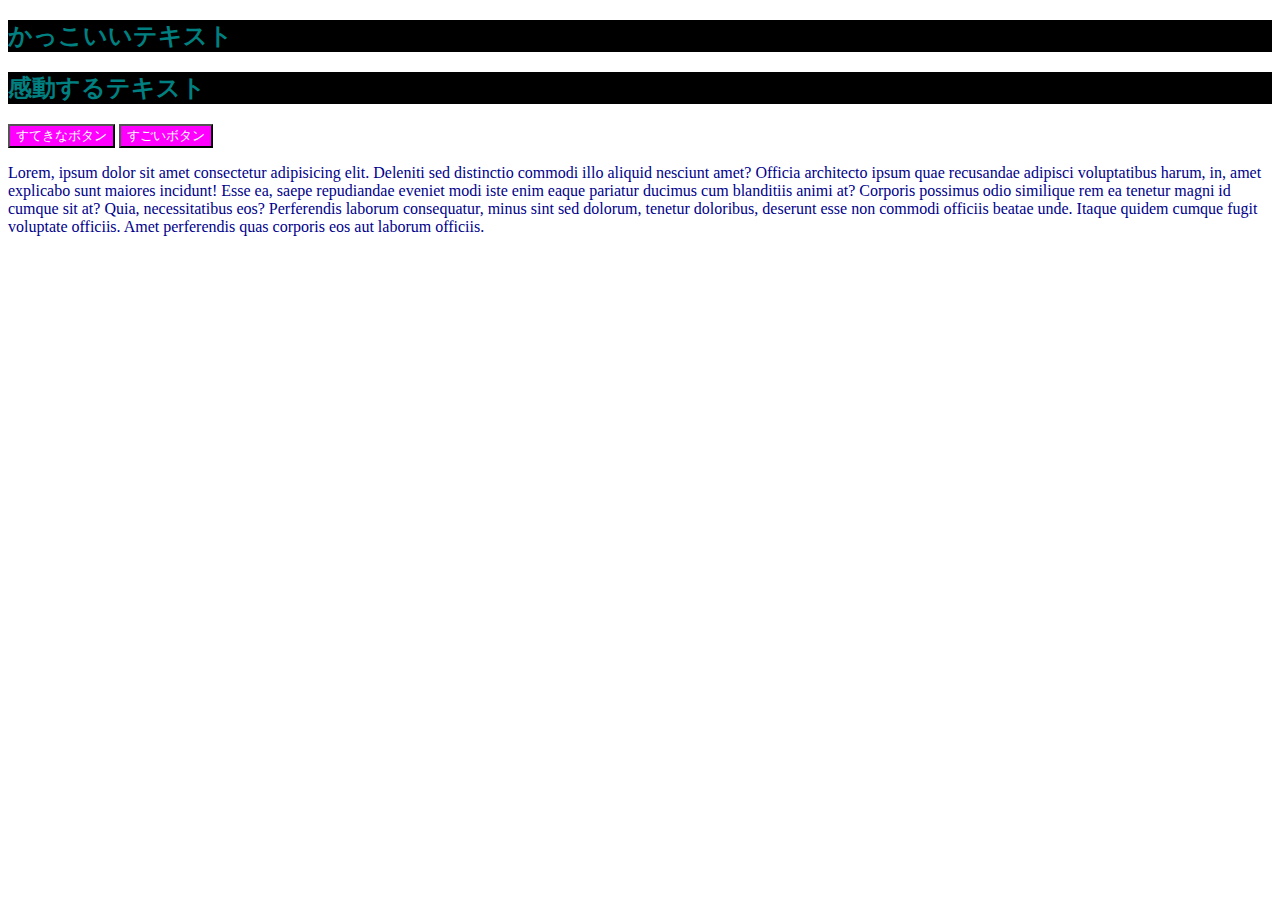
<file: section6/index.html>
<!DOCTYPE html>
<html lang="en">
  <head>
    <meta charset="UTF-8" />
    <meta name="viewport" content="width=device-width, initial-scale=1.0" />
    <title>Document</title>
    <link rel="stylesheet" href="app.css" />
  </head>
  <body>
    <!-- <h1 style="color: purple">Hello!</h1>
    <button style="background-color: brown">send</button> -->

    <!-- <style>
      h2 {
        color: aqua;
      }
    </style> -->
    <h2>かっこいいテキスト</h2>
    <h2>感動するテキスト</h2>
    <button>すてきなボタン</button>
    <button>すごいボタン</button>
    <p>
      Lorem, ipsum dolor sit amet consectetur adipisicing elit. Deleniti sed
      distinctio commodi illo aliquid nesciunt amet? Officia architecto ipsum
      quae recusandae adipisci voluptatibus harum, in, amet explicabo sunt
      maiores incidunt! Esse ea, saepe repudiandae eveniet modi iste enim eaque
      pariatur ducimus cum blanditiis animi at? Corporis possimus odio similique
      rem ea tenetur magni id cumque sit at? Quia, necessitatibus eos?
      Perferendis laborum consequatur, minus sint sed dolorum, tenetur
      doloribus, deserunt esse non commodi officiis beatae unde. Itaque quidem
      cumque fugit voluptate officiis. Amet perferendis quas corporis eos aut
      laborum officiis.
    </p>
  </body>
</html>
</file>
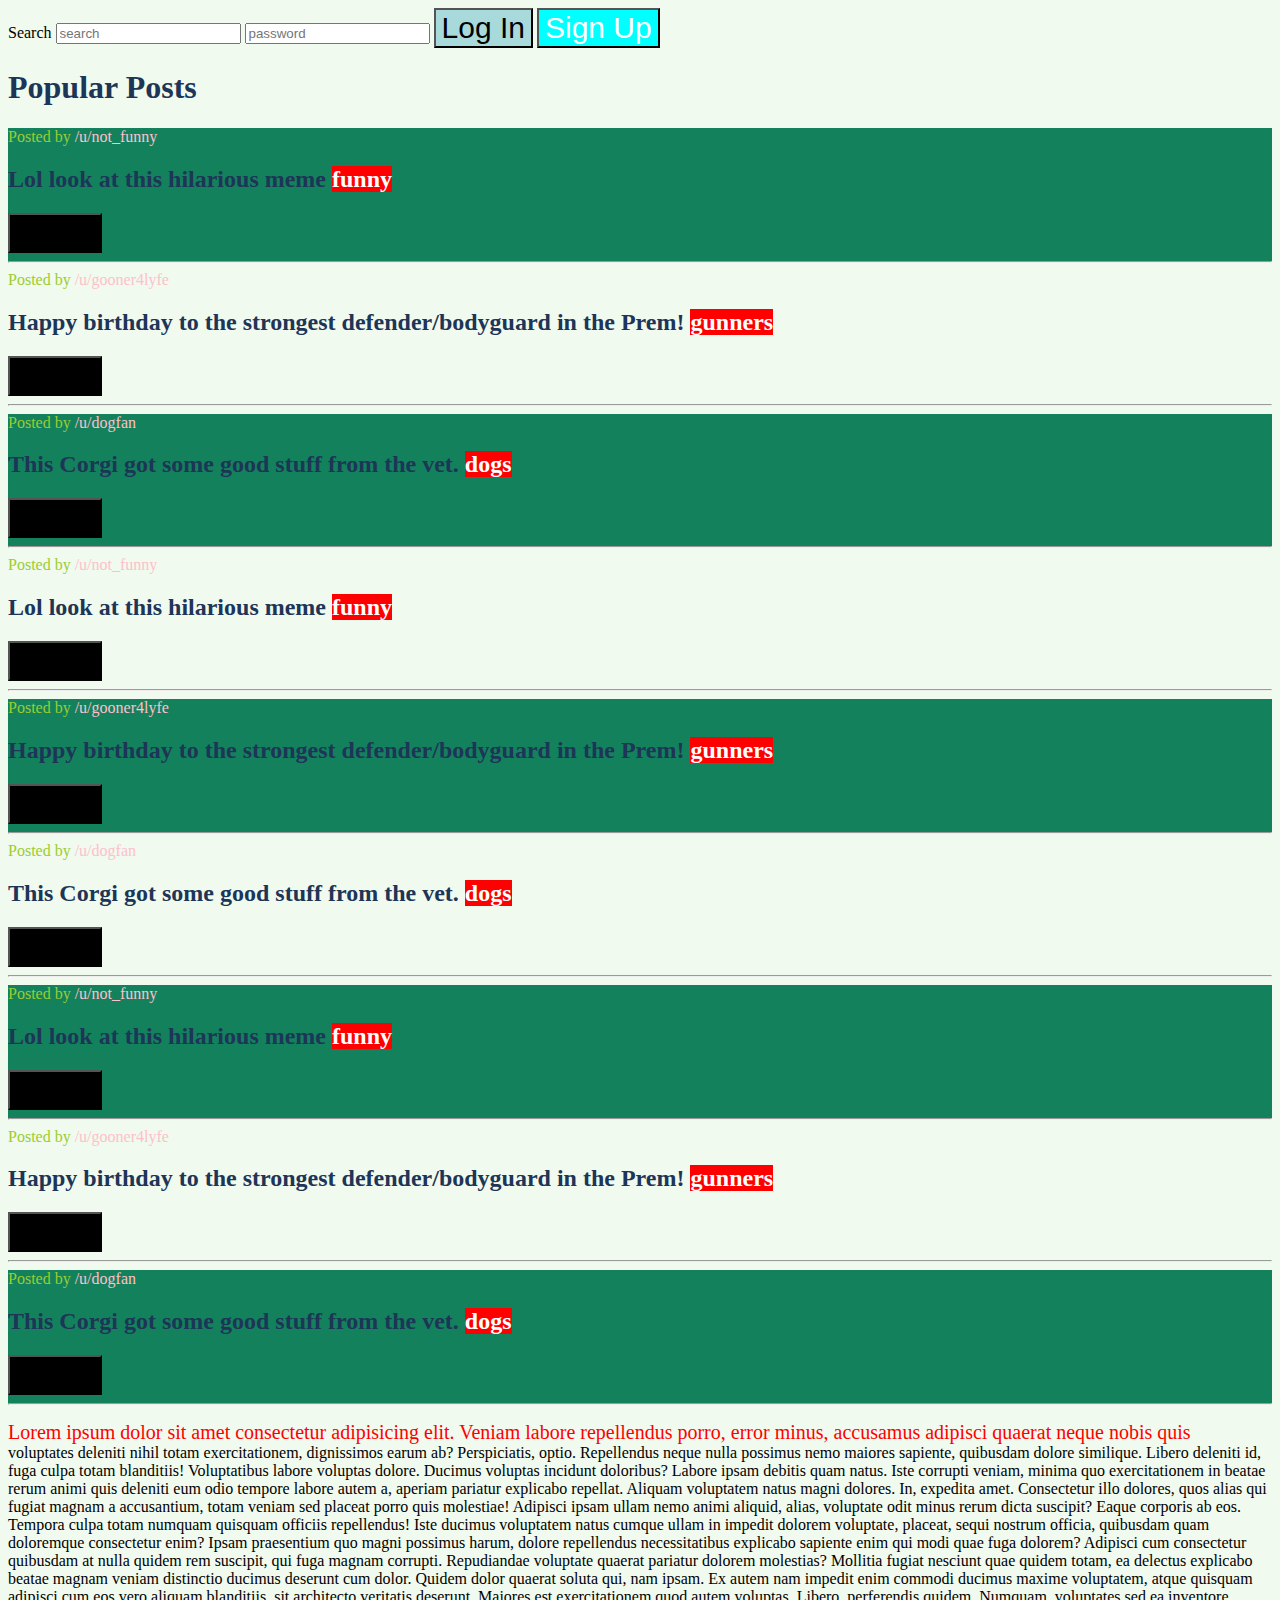
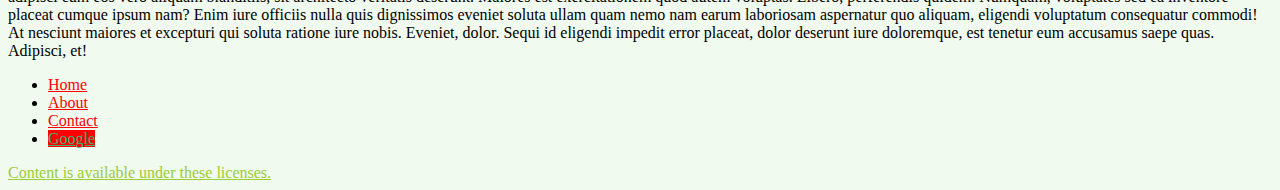
<file: section7/index.html>
<!DOCTYPE html>
<html lang="en">
  <head>
    <meta charset="UTF-8" />
    <meta name="viewport" content="width=device-width, initial-scale=1.0" />
    <title>CSS Selectors</title>
    <link rel="stylesheet" href="app.css" />
  </head>

  <body>
    <nav>
      <label for="search">Search</label>
      <input type="text" placeholder="search" id="search" />
      <input type="password" placeholder="password" name="" id="" />
      <button>Log In</button>
      <button id="signup">Sign Up</button>
    </nav>
    <main>
      <h1>Popular Posts</h1>
      <section class="post">
        <span>Posted by <a href="#213adas">/u/not_funny</a></span>
        <h2>Lol look at this hilarious meme <span class="tag">funny</span></h2>
        <button>+Vote</button>
        <hr />
      </section>
      <section class="post">
        <span>Posted by <a href="#345adas">/u/gooner4lyfe</a></span>
        <h2>
          Happy birthday to the strongest defender/bodyguard in the Prem!
          <span class="tag">gunners</span>
        </h2>
        <button>+Vote</button>
        <hr />
      </section>
      <section class="post">
        <span>Posted by <a href="#981adas">/u/dogfan</a></span>
        <h2>
          This Corgi got some good stuff from the vet.
          <span class="tag">dogs</span>
        </h2>
        <button>+Vote</button>
        <hr />
      </section>
      <section class="post">
        <span>Posted by <a href="#213adas">/u/not_funny</a></span>
        <h2>Lol look at this hilarious meme <span class="tag">funny</span></h2>
        <button>+Vote</button>
        <hr />
      </section>
      <section class="post">
        <span>Posted by <a href="#345adas">/u/gooner4lyfe</a></span>
        <h2>
          Happy birthday to the strongest defender/bodyguard in the Prem!
          <span class="tag">gunners</span>
        </h2>
        <button>+Vote</button>
        <hr />
      </section>
      <section class="post">
        <span>Posted by <a href="#981adas">/u/dogfan</a></span>
        <h2>
          This Corgi got some good stuff from the vet.
          <span class="tag">dogs</span>
        </h2>
        <button>+Vote</button>
        <hr />
      </section>
      <section class="post">
        <span>Posted by <a href="#213adas">/u/not_funny</a></span>
        <h2>Lol look at this hilarious meme <span class="tag">funny</span></h2>
        <button>+Vote</button>
        <hr />
      </section>
      <section class="post">
        <span>Posted by <a href="#345adas">/u/gooner4lyfe</a></span>
        <h2>
          Happy birthday to the strongest defender/bodyguard in the Prem!
          <span class="tag">gunners</span>
        </h2>
        <button>+Vote</button>
        <hr />
      </section>
      <section class="post">
        <span>Posted by <a href="#981adas">/u/dogfan</a></span>
        <h2>
          This Corgi got some good stuff from the vet.
          <span class="tag">dogs</span>
        </h2>
        <button>+Vote</button>
        <hr />
      </section>
      <p>
        Lorem ipsum dolor sit amet consectetur adipisicing elit. Veniam labore
        repellendus porro, error minus, accusamus adipisci quaerat neque nobis
        quis voluptates deleniti nihil totam exercitationem, dignissimos earum
        ab? Perspiciatis, optio. Repellendus neque nulla possimus nemo maiores
        sapiente, quibusdam dolore similique. Libero deleniti id, fuga culpa
        totam blanditiis! Voluptatibus labore voluptas dolore. Ducimus voluptas
        incidunt doloribus? Labore ipsam debitis quam natus. Iste corrupti
        veniam, minima quo exercitationem in beatae rerum animi quis deleniti
        eum odio tempore labore autem a, aperiam pariatur explicabo repellat.
        Aliquam voluptatem natus magni dolores. In, expedita amet. Consectetur
        illo dolores, quos alias qui fugiat magnam a accusantium, totam veniam
        sed placeat porro quis molestiae! Adipisci ipsam ullam nemo animi
        aliquid, alias, voluptate odit minus rerum dicta suscipit? Eaque
        corporis ab eos. Tempora culpa totam numquam quisquam officiis
        repellendus! Iste ducimus voluptatem natus cumque ullam in impedit
        dolorem voluptate, placeat, sequi nostrum officia, quibusdam quam
        doloremque consectetur enim? Ipsam praesentium quo magni possimus harum,
        dolore repellendus necessitatibus explicabo sapiente enim qui modi quae
        fuga dolorem? Adipisci cum consectetur quibusdam at nulla quidem rem
        suscipit, qui fuga magnam corrupti. Repudiandae voluptate quaerat
        pariatur dolorem molestias? Mollitia fugiat nesciunt quae quidem totam,
        ea delectus explicabo beatae magnam veniam distinctio ducimus deserunt
        cum dolor. Quidem dolor quaerat soluta qui, nam ipsam. Ex autem nam
        impedit enim commodi ducimus maxime voluptatem, atque quisquam adipisci
        cum eos vero aliquam blanditiis, sit architecto veritatis deserunt.
        Maiores est exercitationem quod autem voluptas. Libero, perferendis
        quidem. Numquam, voluptates sed ea inventore placeat cumque ipsum nam?
        Enim iure officiis nulla quis dignissimos eveniet soluta ullam quam nemo
        nam earum laboriosam aspernatur quo aliquam, eligendi voluptatum
        consequatur commodi! At nesciunt maiores et excepturi qui soluta ratione
        iure nobis. Eveniet, dolor. Sequi id eligendi impedit error placeat,
        dolor deserunt iure doloremque, est tenetur eum accusamus saepe quas.
        Adipisci, et!
      </p>
    </main>
    <footer>
      <nav>
        <ul>
          <li>
            <a href="#home">Home</a>
          </li>
          <li>
            <a href="#about">About</a>
          </li>
          <li>
            <a href="#contact">Contact</a>
          </li>
          <li>
            <a class="tag" href="www.google.com">Google</a>
          </li>
        </ul>
      </nav>
      <a href="#license">Content is available under these licenses.</a>
    </footer>
  </body>
</html>
</file>
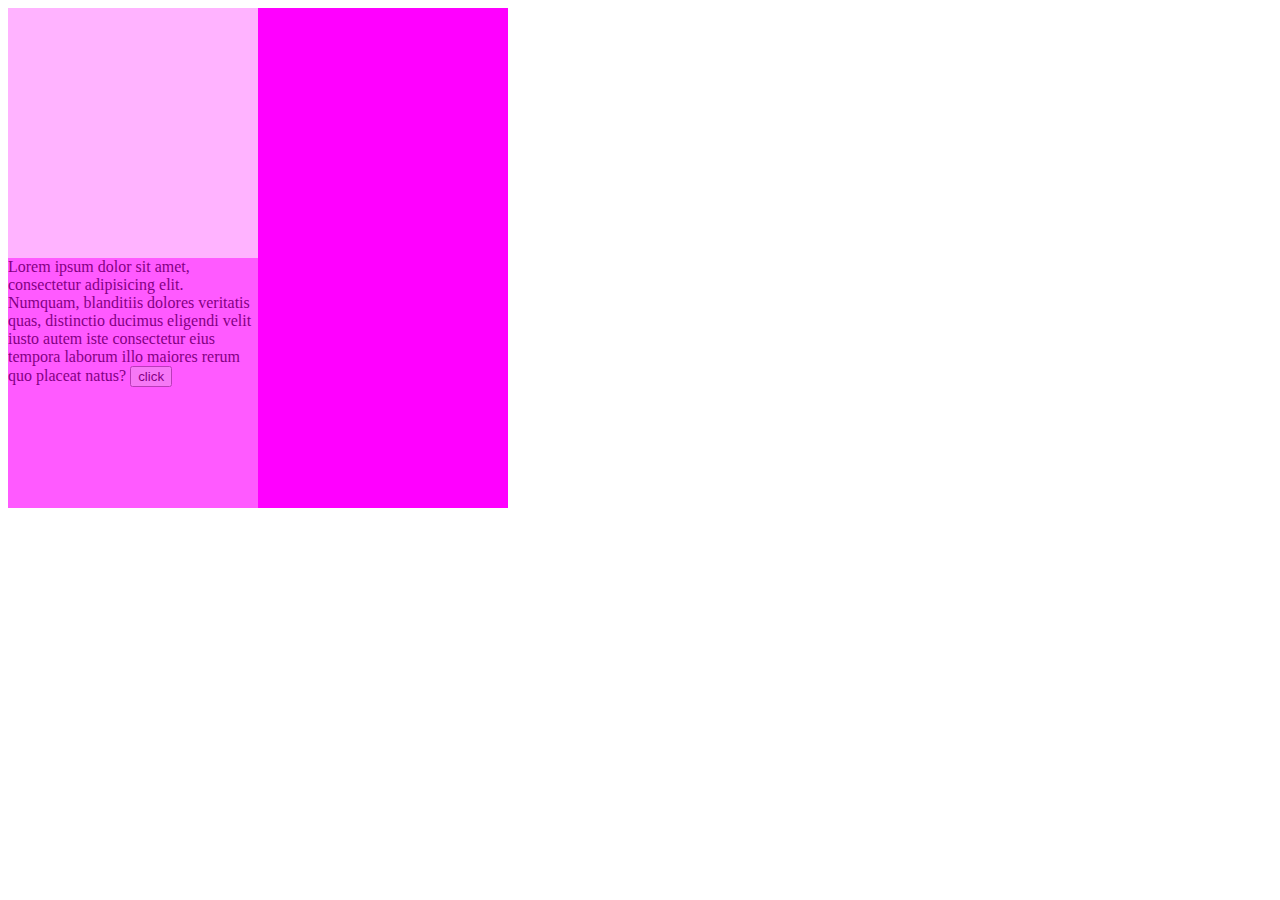
<file: section9/index.html>
<!DOCTYPE html>
<html lang="en">
  <head>
    <meta charset="UTF-8" />
    <meta name="viewport" content="width=device-width, initial-scale=1.0" />
    <title>Document</title>
    <link rel="stylesheet" href="app.css" />
  </head>
  <body>
    <section>
      <div id="rgba"></div>
      <div id="bbb">
        Lorem ipsum dolor sit amet, consectetur adipisicing elit. Numquam,
        blanditiis dolores veritatis quas, distinctio ducimus eligendi velit
        iusto autem iste consectetur eius tempora laborum illo maiores rerum quo
        placeat natus?
        <button>click</button>
      </div>
    </section>
  </body>
</html>
</file>
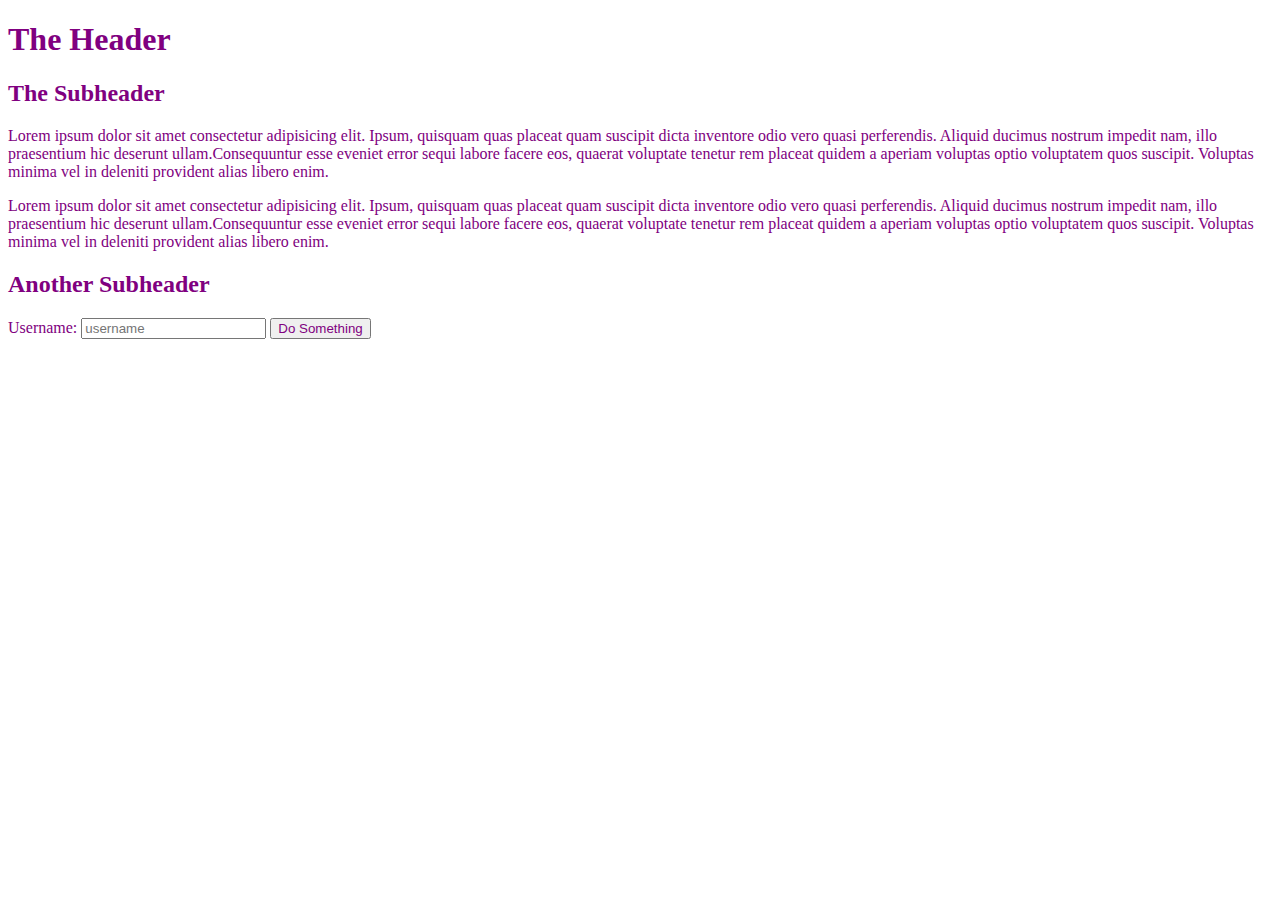
<file: CSS_Selectors/inheritance_demo/index.html>
<!DOCTYPE html>
<html lang="en">

<head>
    <meta charset="UTF-8">
    <meta name="viewport" content="width=device-width, initial-scale=1.0">
    <title>Inheritance Demo</title>
    <link rel="stylesheet" href="app.css">
</head>

<body>
    <h1>The Header</h1>
    <section>
        <h2>The Subheader</h2>
        <p>Lorem ipsum dolor sit amet consectetur adipisicing elit. Ipsum, quisquam quas placeat quam suscipit dicta
            inventore odio vero quasi perferendis. Aliquid ducimus nostrum impedit nam, illo praesentium hic deserunt
            ullam.Consequuntur esse eveniet error sequi labore facere eos, quaerat voluptate tenetur rem placeat quidem
            a aperiam voluptas optio voluptatem quos suscipit. Voluptas minima vel in deleniti provident alias libero
            enim.</p>
        <p>Lorem ipsum dolor sit amet consectetur adipisicing elit. Ipsum, quisquam quas placeat quam suscipit dicta
            inventore odio vero quasi perferendis. Aliquid ducimus nostrum impedit nam, illo praesentium hic deserunt
            ullam.Consequuntur esse eveniet error sequi labore facere eos, quaerat voluptate tenetur rem placeat quidem
            a aperiam voluptas optio voluptatem quos suscipit. Voluptas minima vel in deleniti provident alias libero
            enim.</p>
    </section>
    <section>
        <h2>Another Subheader</h2>
        <form action="blah">
            <label for="username">Username:</label>
            <input type="text" placeholder="username" id="username">
            <button>Do Something</button>
        </form>
    </section>

</body>

</html>
</file>
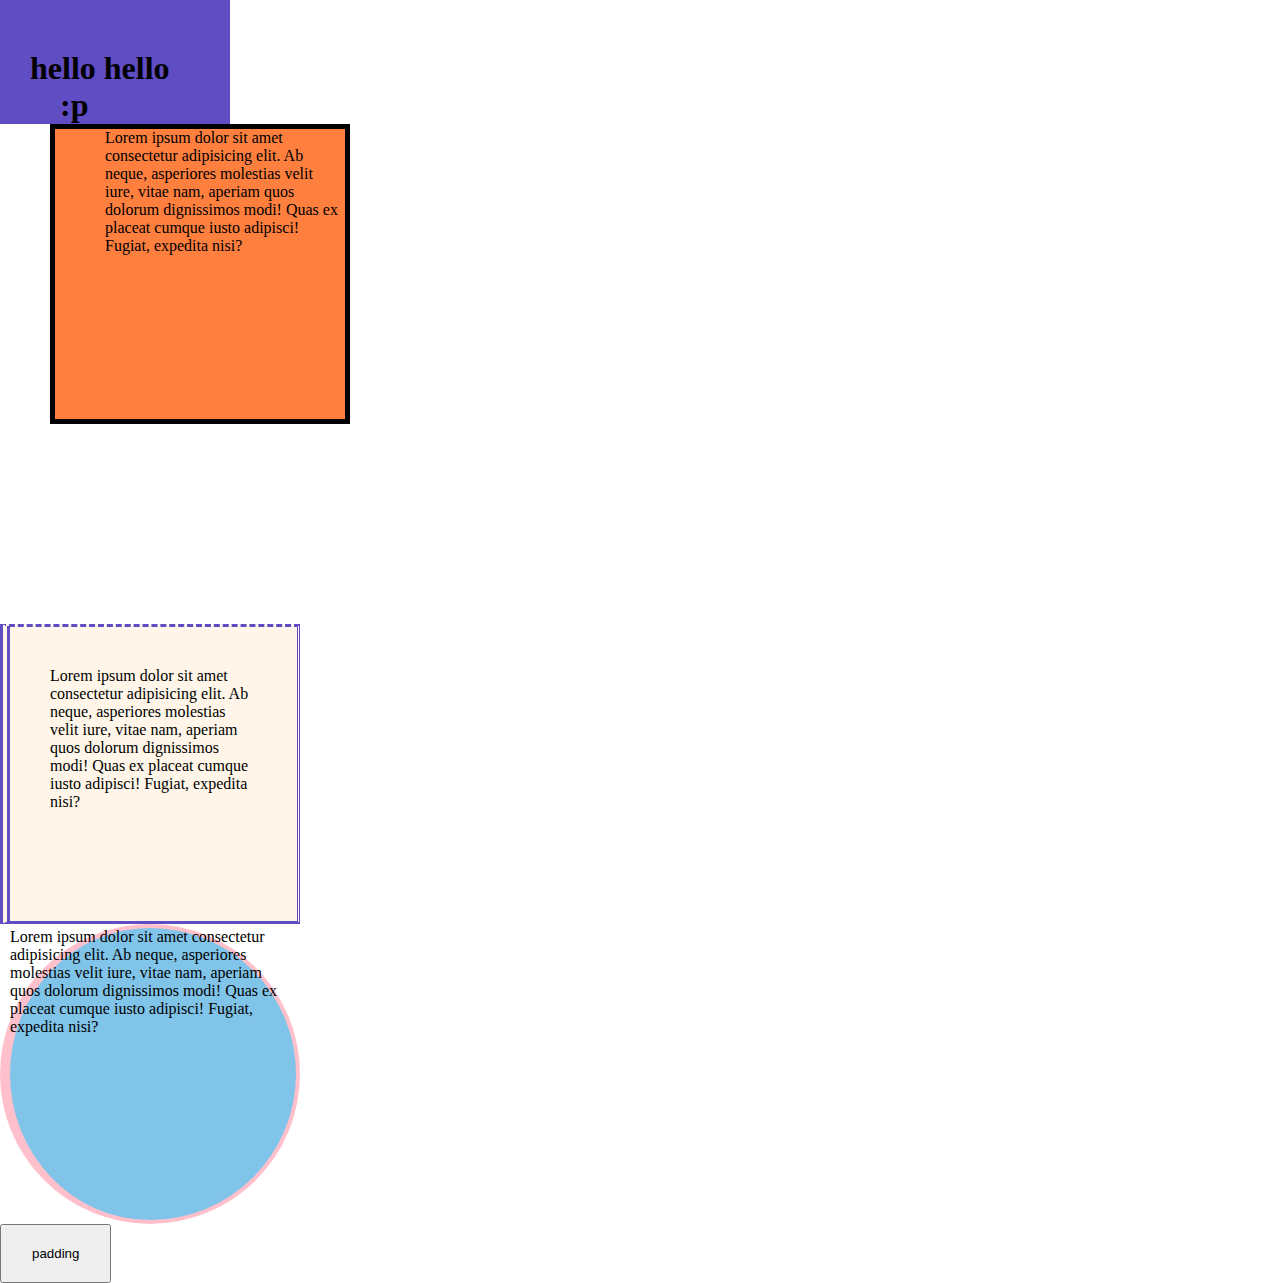
<file: fujii_private/section08/index.html>
<!DOCTYPE html>
<html>

<head>
    <meta charset="UTF-8">
    <meta name="viewport" content="width=device-width, initial-scale=1.0">
    <title>Box Model Demo</title>
    <link rel="stylesheet" href="app.css">
</head>

<body>
    <h1>hello hello <span>:p </span> </h1>
    <div id="one">Lorem ipsum dolor sit amet consectetur adipisicing elit. Ab neque, asperiores molestias velit iure,
        vitae nam,
        aperiam quos dolorum dignissimos modi! Quas ex placeat cumque iusto adipisci! Fugiat, expedita nisi?
    </div>
    <div id="two">Lorem ipsum dolor sit amet consectetur adipisicing elit. Ab neque, asperiores molestias velit iure,
        vitae nam,
        aperiam quos dolorum dignissimos modi! Quas ex placeat cumque iusto adipisci! Fugiat, expedita nisi?
    </div>
    <div id="three">Lorem ipsum dolor sit amet consectetur adipisicing elit. Ab neque, asperiores molestias velit iure,
        vitae nam,
        aperiam quos dolorum dignissimos modi! Quas ex placeat cumque iusto adipisci! Fugiat, expedita nisi?
    </div>
    <button>padding</button>
</body>

</html>
</file>
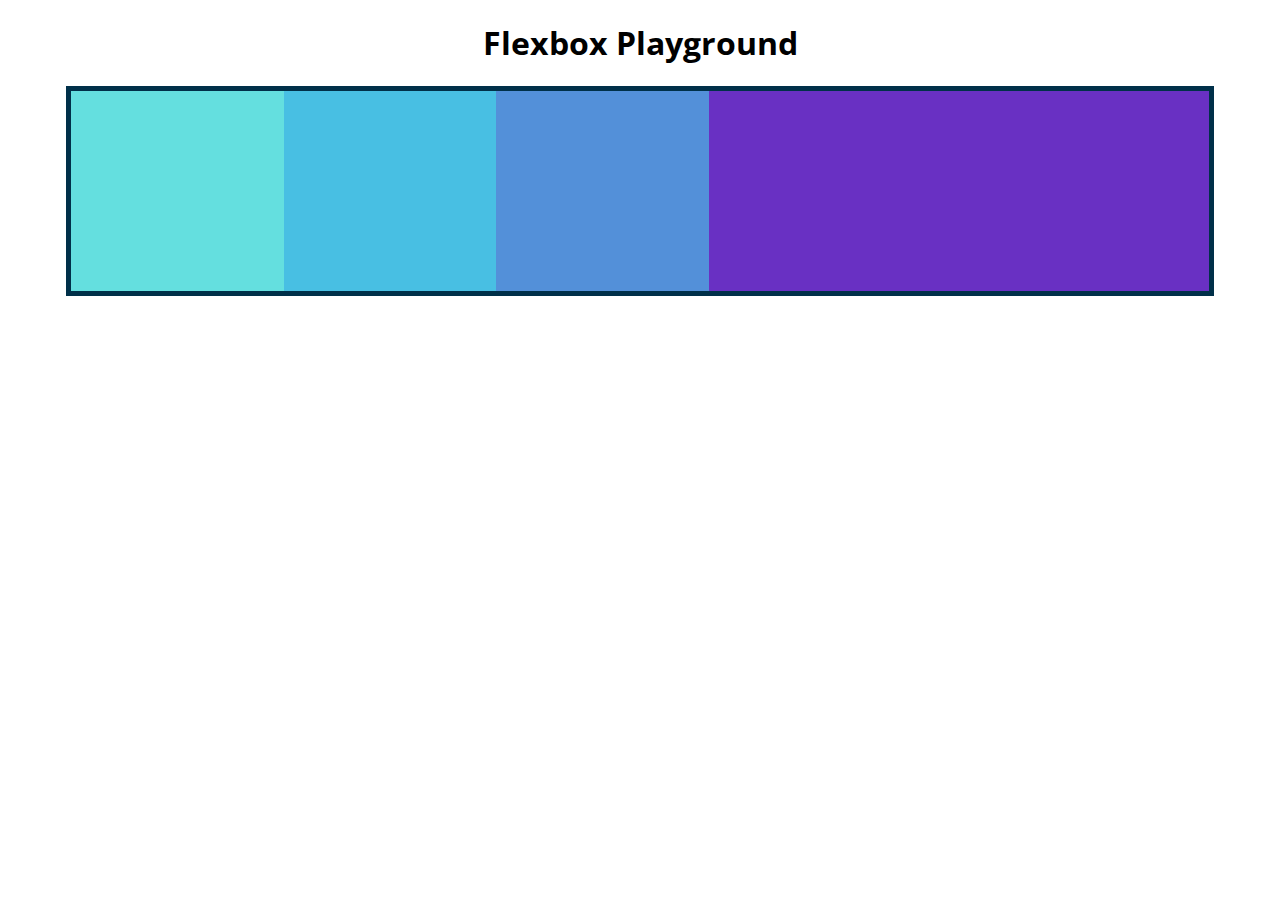
<file: fujii_private/section10_Flexbox_And_Responsive/Flexbox Starter/index.html>
<!DOCTYPE html>
<html lang="en">

<head>
    <meta charset="UTF-8">
    <meta name="viewport" content="width=device-width, initial-scale=1.0">
    <title>Flexbox Playground</title>
    <link href="https://fonts.googleapis.com/css2?family=Open+Sans:wght@300&display=swap" rel="stylesheet">

    <link rel="stylesheet" href="app.css">
</head>

<body>
    <h1>Flexbox Playground</h1>

    <section id="container">
        <div style="background-color: #80ffdb"></div>
        <div style="background-color: #64dfdf"></div>
        <div style="background-color: #48bfe3"></div>
        <div style="background-color: #5390d9"></div>
        <div style="background-color: #6930c3"></div>
    </section>

</body>

</html>
</file>
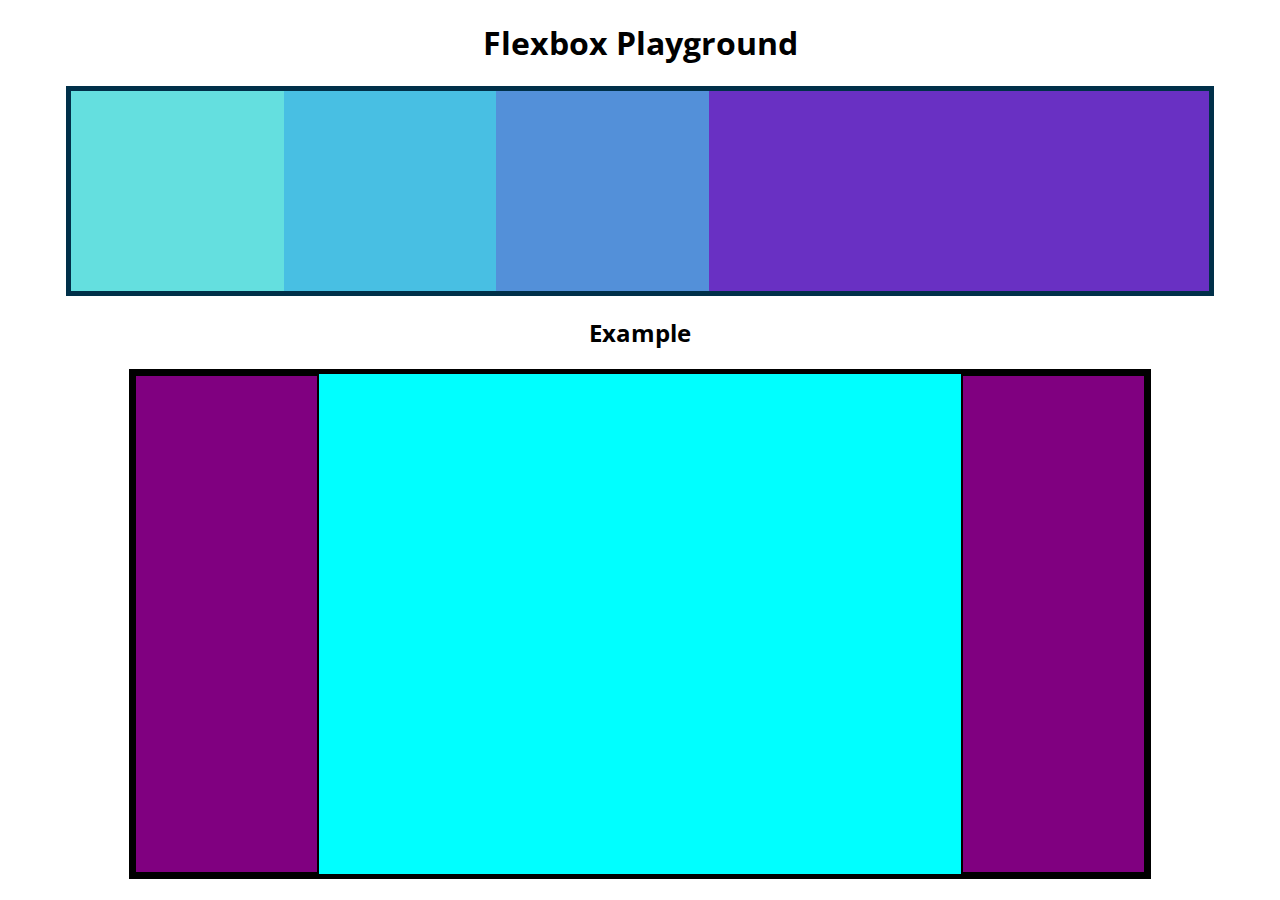
<file: fujii_private/section10_Flexbox_And_Responsive/Flexbox/index.html>
<!DOCTYPE html>
<html lang="en">

<head>
    <meta charset="UTF-8">
    <meta name="viewport" content="width=device-width, initial-scale=1.0">
    <title>Flexbox Playground</title>
    <link href="https://fonts.googleapis.com/css2?family=Open+Sans:wght@300&display=swap" rel="stylesheet">

    <link rel="stylesheet" href="app.css">
</head>

<body>
    <h1>Flexbox Playground</h1>

    <section id="container">
        <div style="background-color: #80ffdb"></div>
        <div style="background-color: #64dfdf"></div>
        <div style="background-color: #48bfe3"></div>
        <div style="background-color: #5390d9"></div>
        <div style="background-color: #6930c3"></div>
    </section>

    <h2>Example</h2>
    <main>
        <section class="sidebar"></section>
        <section class="maincontent"></section>
        <section class="sidebar"></section>
    </main>

</body>

</html>
</file>
<file: section6/app.css>
h2 {
    color : teal;
    background-color: black;
}

button {
    color :white;
    background-color: magenta;
    
}

p {
    color : darkblue;
    background-size: contain;
}
</file>
<file: section7/app.css>
h1, h2 {
    color : #1d3557
}

body {
    background-color: #f1faee;
}

button {
    font-size: 30px;
    background-color: #a8dadc;
}

#signup {
    color : white;
    background-color: aqua;
}

span {
    color : yellowgreen;
}

.tag {
    background-color: red;
    color : white
}

.post a {
    color : pink
}

footer a {
    color : red
}

h2+button {
    background-color: black;
}

footer>a{
    color : yellowgreen
}

input[type="password"] {
    color : magenta;
}

/* section.post {
    background-color : blanchedalmond;
} */

a[href*="google"] {
    color : mediumseagreen
}



.post a {
    text-decoration: none;
}

.post:nth-of-type(2n+1){
    background-color: rgb(20, 129, 93);
}

p::first-line{
    color : red;
    font-size: 20px;
}

p::selection {
    background-color: orange;
}

.post button:hover {
    background-color: orange;
    color : red;
}

button:hover {
    background-color: olive;
    font-size: 10px;
}
</file>
<file: section9/app.css>
section {
    width: 500px;
    height: 500px;
    background-color: magenta;
}

#rgba {
    width: 50%;
    height: 50%;
    background-color: rgba(255, 255, 255, 0.7);
}
#bbb {
    width:50%;
    height: 50%;
    background-color: rgba(255, 255, 255, 0.7)  ;
    opacity: 0.5;
}
</file>
<file: CSS_Selectors/inheritance_demo/app.css>
body {
    color: purple;
}

/* section {
    color: aqua;
} */

/* form {
    color: greenyellow;
} */

button, input {
    color: inherit;
}
</file>
<file: fujii_private/section08/app.css>
body {
    margin: 0;
}

div {
    width: 300px;
    height: 300px;
    background-color: bisque;
}

h1 {
    background-color: #604CC3;
    width: 200px;
    padding-left: 30px;
    padding-top: 50px;
    margin: 0;
}

span {
    margin-left: 30px;
}

#one {
    background-color: #FF7F3E;
    border-width: 5px;
    border-color: black;
    border-style: solid;
    box-sizing: border-box;
    padding-left: 50px;
    margin-left: 50px;
    margin-bottom: 200px;
}

#two {
    background-color: #FFF6E9;
    border-color: #604CC3;
    border-width: 3px;
    border-style: dashed double inset;
    box-sizing: border-box;
    border-left-width: 10px;
    padding: 40px;
}

#three {
    background-color: #80C4E9;
    border: 4px solid pink;
    box-sizing: border-box;
    border-left-width: 10px;
    border-radius: 50%;
}

button {
    padding: 20px 30px;
}
</file>
<file: fujii_private/section10_Flexbox_And_Responsive/Flexbox Starter/app.css>
body {
    font-family: "Open Sans", sans-serif;
}

h1 {
    text-align: center;
}

#container {
    background-color: #003049;
    width: 90%;
    /* height: 500px; */
    margin: 0 auto;
    border: 5px solid #003049;
    display: flex;

    flex-direction: row;
    /* flex-wrap: wrap; */
    justify-content: center;
    /* align-items: flex-start; */
    /* align-content: center; */
}

#container div {
    height: 200px;
    width: 200px;
    flex-basis: 500px;
}

div:nth-of-type(1) {
    flex-grow: 2;
    flex-shrink: 2;
}

div:nth-of-type(5) {
    flex-grow: 1;
    flex-shrink: 0;
}
</file>
<file: fujii_private/section10_Flexbox_And_Responsive/Flexbox/app.css>
body {
    font-family: "Open Sans", sans-serif;
}
h1,
h2 {
    text-align: center;
}
#container {
    background-color: #003048;
    width: 90%;
    /* height: 500px; */
    margin: 0 auto;
    border: 5px solid #003049;
    display: flex;
    flex-direction: row;
    justify-content: center;
    /* flex-wrap: wrap; */
}

#container div {
    width: 200px;
    height: 200px;
    /* max-width: 300px; */
    text-align: center;
    flex-basis: 500px;
}

div:nth-of-type(1) {
    flex-grow: 1;
    flex-shrink: 3;
}

div:nth-of-type(5) {
    flex-grow: 2;
    flex-shrink: 0;
}

main {
    width: 80%;
    margin: 0 auto;
    border: 5px solid black;
    height: 500px;
    display: flex;
}

main .sidebar {
    background-color: purple;
    flex: 1 2 300px;
    border: 2px solid black;
}

main .maincontent {
    background-color: cyan;
    flex: 2 800px;
}
</file>
